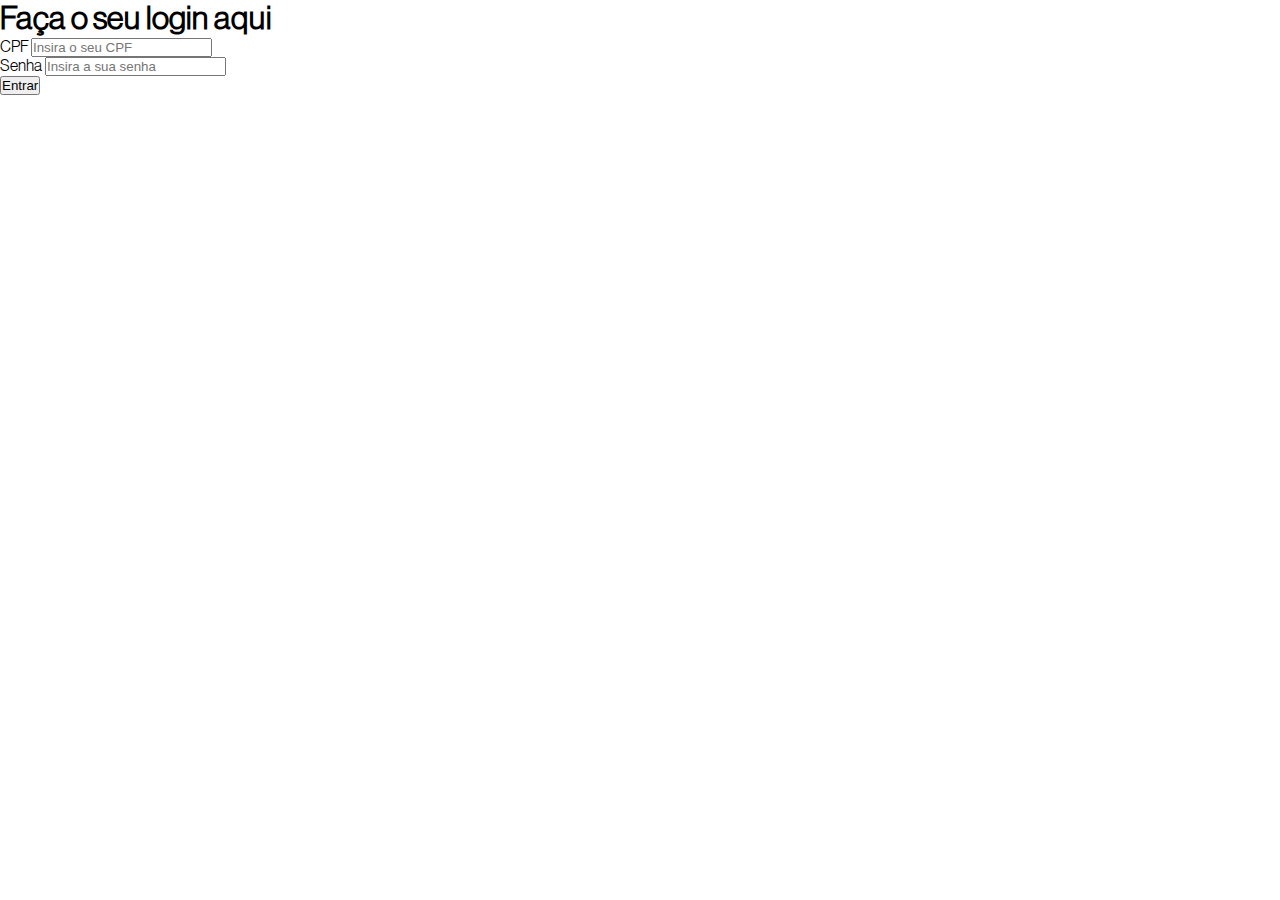
<file: index.html>
<!DOCTYPE html>
<html lang="pt-br">
<head>
    <meta charset="UTF-8">
    <meta name="viewport" content="width=device-width, initial-scale=1.0">
    <link rel="stylesheet" href="css/index.css">
    <title>Login</title>
</head>
<body>
    <main class="login-container">
        <form class="form-container">
            <h1>Faça o seu login aqui</h1>
            
            <div>
                <label>CPF</label>
                <input type="text" placeholder="Insira o seu CPF" required/>
            </div>
            <div>
                <label>Senha</label>
                <input type="password" placeholder="Insira a sua senha" required/>
            </div>
            <button type="submit">Entrar</button>
        </form>
        <div class="sidebar-container">
            
        </div>
    </main>
</body>
</html>
</file>
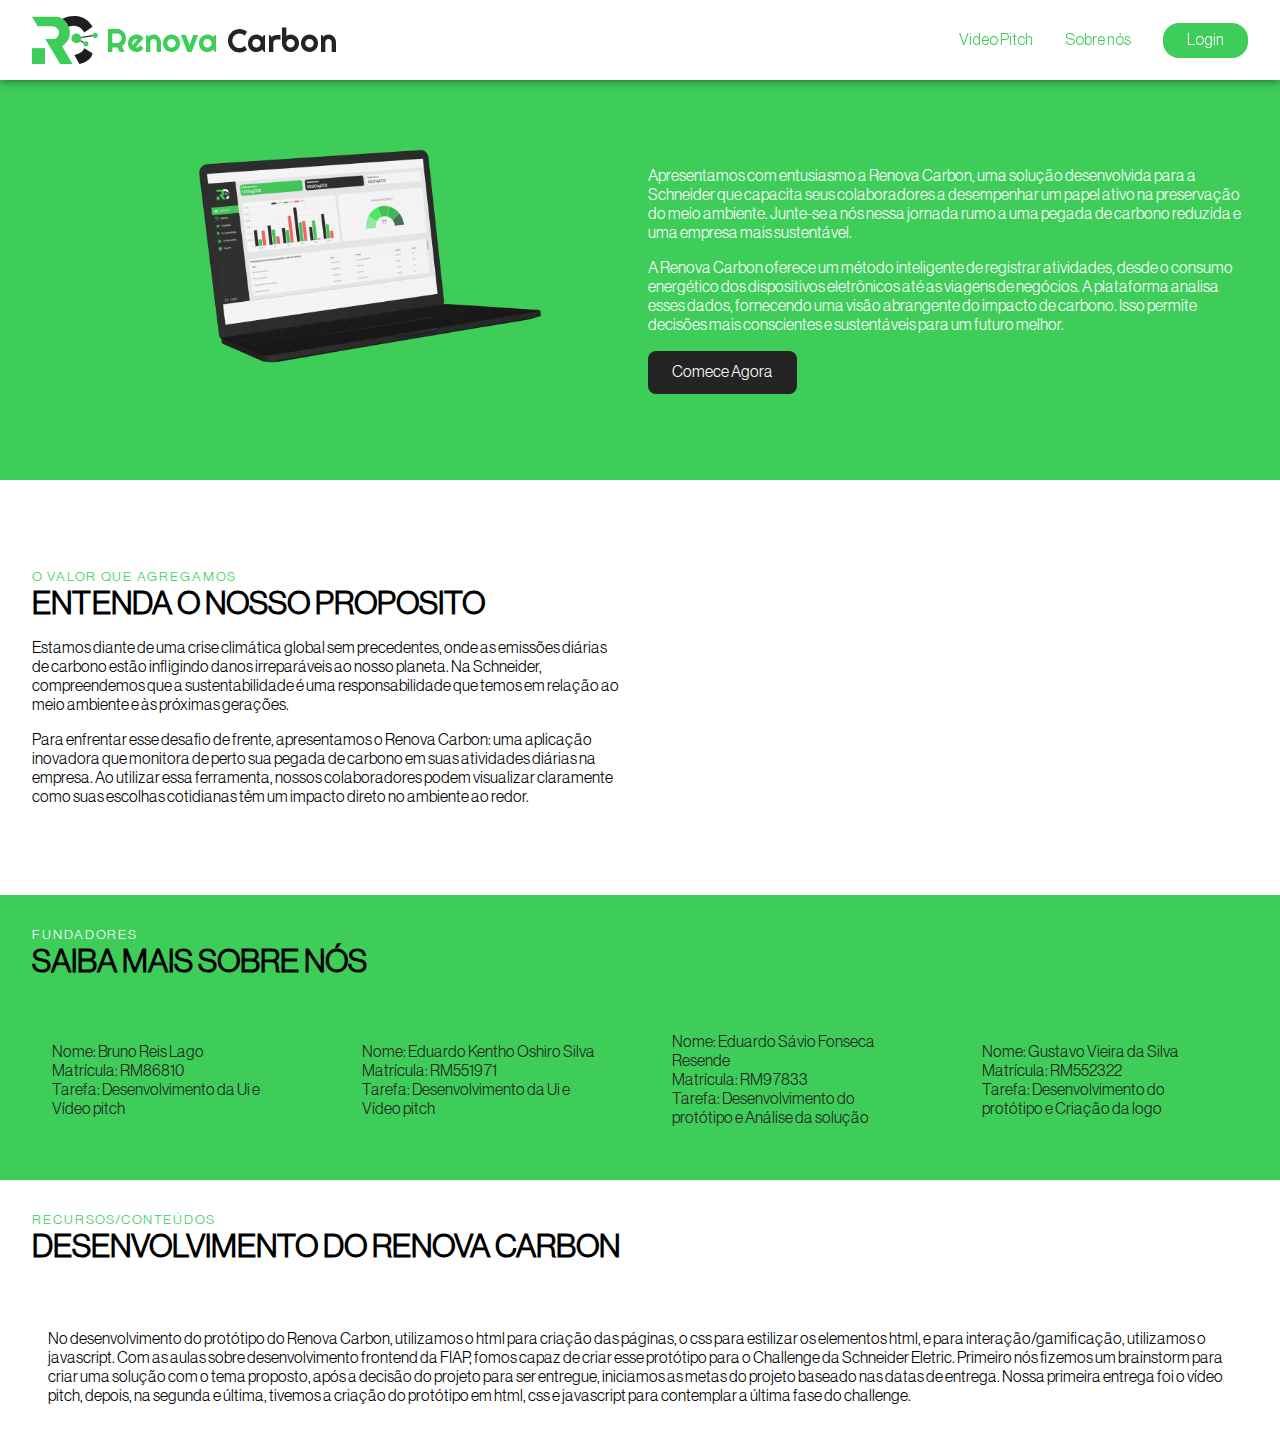
<file: html/index.html>
<!DOCTYPE html>
<html lang="pt-br">

<head>
    <meta charset="UTF-8">
    <meta name="viewport" content="width=device-width, initial-scale=1.0">
    <link rel="stylesheet" href="../css/home.css">

    <script src="../js/auth.js"></script>

    <title>Renova Carbon</title>
</head>

<body>
    <nav>
        <div class="logo">
            <img src="../img/Logo.svg" alt="Renova Carbon">
            <h1 class="logo-name"> Renova <span>Carbon</span> </h1>
        </div>
        <div class="menu">
            <a class="menu-item" href="#video">Video Pitch</a>
            <a class="menu-item" href="#about">Sobre nós</a>
            <a id="login-link" href="./login.html">Login</a>
        </div>
    </nav>
    <header>
        <div class="mockup">
            <img src="../img/mockup.png" alt="Mockup Renova Carbon">
        </div>
        <div class="content-container">
            <p>
                Apresentamos com entusiasmo a Renova Carbon, uma solução desenvolvida para a Schneider que capacita seus
                colaboradores a desempenhar um papel ativo na preservação do meio ambiente. Junte-se a nós nessa jornada
                rumo a uma pegada de carbono reduzida e uma empresa mais sustentável.
            </p>
            <p>
                A Renova Carbon oferece um método inteligente de registrar atividades, desde o consumo energético dos
                dispositivos eletrônicos até as viagens de negócios. A plataforma analisa esses dados, fornecendo uma
                visão abrangente do impacto de carbono. Isso permite decisões mais conscientes e sustentáveis para um
                futuro melhor.
            </p>
            <a class="start-link" href="./login.html">Comece Agora</a>
        </div>
    </header>
    <section id="video">
        <div>
            <div>
                <h2>O Valor que agregamos</h2>
                <h1>Entenda o Nosso Proposito</h1>
            </div>
            <p>
                Estamos diante de uma crise climática global sem precedentes, onde as emissões diárias de carbono estão infligindo danos irreparáveis ao nosso planeta. Na Schneider, compreendemos que a sustentabilidade é uma responsabilidade que temos em relação ao meio ambiente e às próximas gerações.
            </p>
            <p style="margin-top: 1rem;">
                Para enfrentar esse desafio de frente, apresentamos o Renova Carbon: uma aplicação inovadora que monitora de perto sua pegada de carbono em suas atividades diárias na empresa. Ao utilizar essa ferramenta, nossos colaboradores podem visualizar claramente como suas escolhas cotidianas têm um impacto direto no ambiente ao redor.
            </p>
        </div>
        <div style="display: grid; place-items: center;">
            <iframe id="youtube-iframe" width="1384" height="621" src="https://www.youtube.com/embed/mQL4h4sTAzY"
                title="Renova Carbon - Challenge Schneider FIAP" frameborder="0"
                allow="accelerometer; autoplay; clipboard-write; encrypted-media; gyroscope; picture-in-picture; web-share"
                allowfullscreen></iframe>
        </div>
    </section>
    <section id="about">
        <div style="width: 100%;">
            <h2>Fundadores</h2>
            <h1>Saiba mais sobre Nós</h1>
        </div>
        <div class="team-container">
            <p>Nome: Bruno Reis Lago</p>
            <p>Matrícula: RM86810</p>
            <p>Tarefa: Desenvolvimento da Ui e Vídeo pitch</p>
        </div>
        <div class="team-container">
            <p>Nome: Eduardo Kentho Oshiro Silva</p>
            <p>Matrícula: RM551971</p>
            <p>Tarefa: Desenvolvimento da Ui e Vídeo pitch</p>
        </div>
        <div class="team-container">
            <p>Nome: Eduardo Sávio Fonseca Resende</p>
            <p>Matrícula: RM97833</p>
            <p>Tarefa: Desenvolvimento do protótipo e Análise da solução</p>
        </div>
        <div class="team-container">
            <p>Nome: Gustavo Vieira da Silva</p>
            <p>Matrícula: RM552322</p>
            <p>Tarefa: Desenvolvimento do protótipo e Criação da logo</p>
        </div>
    </section>

    <section id="tools">
        <div style="width: 100%;">
            <h2>Recursos/Conteúdos</h2>
            <h1>Desenvolvimento do Renova Carbon</h1>
        </div>
        <p style="padding: 1rem;">
            No desenvolvimento do protótipo do Renova Carbon, utilizamos o html para criação das páginas, o css para estilizar os elementos html, e para interação/gamificação, utilizamos o javascript. Com as aulas sobre desenvolvimento frontend da FIAP, fomos capaz de criar esse protótipo para o Challenge da Schneider Eletric. Primeiro nós fizemos um brainstorm para criar uma solução com o tema proposto, após a decisão do projeto para ser entregue, iniciamos as metas do projeto baseado nas datas de entrega. Nossa primeira entrega foi o vídeo pitch, depois, na segunda e última, tivemos a criação do protótipo em html, css e javascript para contemplar a última fase do challenge.
        </p>
    </section>

    <script>
        const youtubeIframe = document.getElementById('youtube-iframe')

        const width = (youtubeIframe.parentElement.parentElement.clientWidth / 2) - 16

        youtubeIframe.width = width * 0.85
        youtubeIframe.height = width * (9 / 16)
    </script>
</body>

</html>
</file>
<file: css/index.css>
/* Poppins */
@import url('https://fonts.googleapis.com/css2?family=Poppins:ital,wght@0,100;0,200;0,300;0,400;0,500;0,600;0,700;0,800;0,900;1,100;1,200;1,300;1,400;1,500;1,600;1,700;1,800;1,900&display=swap');
/* Righteous */
@import url('https://fonts.googleapis.com/css2?family=Righteous&display=swap');

@font-face {
    font-family: fontLight;
    src: url(../font/NeueHaasDisplayLight.ttf);
}

@font-face {
    font-family: fontRoman;
    src: url(../font/NeueHaasDisplayRoman.ttf);
}

* {
    margin: 0;
    padding: 0;
    box-sizing: border-box;
    text-decoration: none;
}

:root {
    --primary-default: #3DCD58;
    --primary-light: #8effaa;
    --secondary-default: #242424;
    --secondary-light: #626262;
    --gray-default: #f3f2f2;
    --gray-dark: #eeeded;
    --red-default: #FF6060;

    --transition: all ease-in .4s;
}

body {
    min-height: 100vh;
    width: 100vw;
    margin: 0;
    font-family: 'fontLight', Arial, Helvetica, sans-serif;
    display: flex;
    flex-direction: row;
}

.container {
    width: 100%;
    display: flex;
    flex-direction: column;
    padding: 2rem;
    gap: 1.5rem;
    background-color: #EFEFEF;
}

.container h1 {
    color: var(--secondary-default);
}

.medal {
    position: absolute;
    bottom: 0;
    right: 0;
    padding: 2rem;
    display: flex;
    justify-content: space-between;
    align-items: center;
    gap: 2rem;
    background: var(--secondary-default);
    z-index: 40;
    max-width: 350px;
    color: white;
}

.medal button {
    position: absolute;
    top: 0.5rem;
    right: 0.5rem;
    transition: var(--transition);
    color: var(--secondary-light);
    background: none;
    border: none;
    cursor: pointer;
    font-size: 1rem;
}

.medal button:hover {
    color: white
}

.medal > i {
    font-size: 3rem;
    color: var(--primary-default);
}

.medal p {
    color: #717171;
}

.medal a {
    transition: var(--transition);
    color: var(--primary-default);
}

.medal a:hover {
    color: var(--primary-light);
}

.medal .progress-bar {
    position: absolute;
    width: 100%;
    right: 0;
    bottom: 0;
    height: 4px;
    background: var(--primary-default);
    animation: progress-bar forwards linear 4s;
}

@keyframes progress-bar {
    0% {
        width: 100%;
    }
    100% {
        width: 0%;
    }
}
</file>
<file: css/home.css>
@import url("./index.css");

body {
  scroll-behavior: smooth;
  flex-direction: column;
  overflow-x: hidden;
}

nav {
  display: flex;
  justify-content: space-between;
  padding: 1rem 2rem;
  height: 5rem;
  position: fixed;
  width: 100%;
  background: white;
  box-shadow: 0px 2px 8px rgba(0, 0, 0, 0.4);
}

nav .logo {
  height: 100%;
  display: flex;
  align-items: center;
  gap: 0.5rem;
}

nav .logo img {
  height: 100%;
}

nav .menu {
  display: flex;
  justify-content: center;
  align-items: center;
  gap: 2rem;
}

nav .menu-item {
  transition: var(--transition);
  color: var(--primary-default);
}

nav .menu-item:hover {
  color: var(--primary-light)
}

nav #login-link {
  background: var(--primary-default);
  padding: 0.5rem 1.5rem;
  color: white;
  border-radius: 1rem;
  transition: var(--transition);
}

nav #login-link:hover {
  background: var(--primary-light);
}

.logo-name {
  font-family: 'Righteous', Arial, Helvetica, sans-serif;
  font-weight: 400;
  color: var(--primary-default)
}

.logo-name span{
  color: var(--secondary-default)
}

header {
  margin-top: 5rem;
  padding-inline: 2rem;
  background: var(--primary-default);
  display: grid;
  grid-template-columns: 1fr 1fr;
  align-items: center;
  gap: 1rem;
}

header .mockup {
  display: grid;
  place-items: center;
}

header .mockup img {
  max-height: 400px;
  object-fit: cover;
}

header .content-container {
  color: white;
  display: flex;
  flex-direction: column;
  justify-content: center;
  align-items: start;
  gap: 1rem;
}

header .start-link {
  background: var(--secondary-default);
  color: white;
  padding: 0.75rem 1.5rem;
  border-radius: 0.5rem;
  cursor: pointer;
  transition: var(--transition);
}

header .start-link:hover {
  background: var(--secondary-light);
}

section {
  display: grid;
  grid-template-columns: 1fr 1fr;
  gap: 2rem;
  padding: 2rem;
  align-items: center;
}

section h2 {
  color: var(--primary-default);
  font-size: 0.85rem;
  text-transform: uppercase;
  letter-spacing: 2px;
  font-weight: 300;
}

section h1 {
  font-weight: 800;
  text-transform: uppercase;
  margin-bottom: 1rem;
}

section#about {
  background: var(--primary-default);
  display: flex;
  flex-wrap: wrap;
  width: 100%;
  gap: 1rem;
  padding: 2rem;
  justify-content: space-between;
}

#about h2 {
  color: white;
}

#about .team-container {
  width: 23.5%;
  padding: 1.25rem;
  border-radius: 0.5rem;
  color: var(--secondary-default);
}

section#tools {
  display: flex;
  flex-direction: column;
}
</file>
